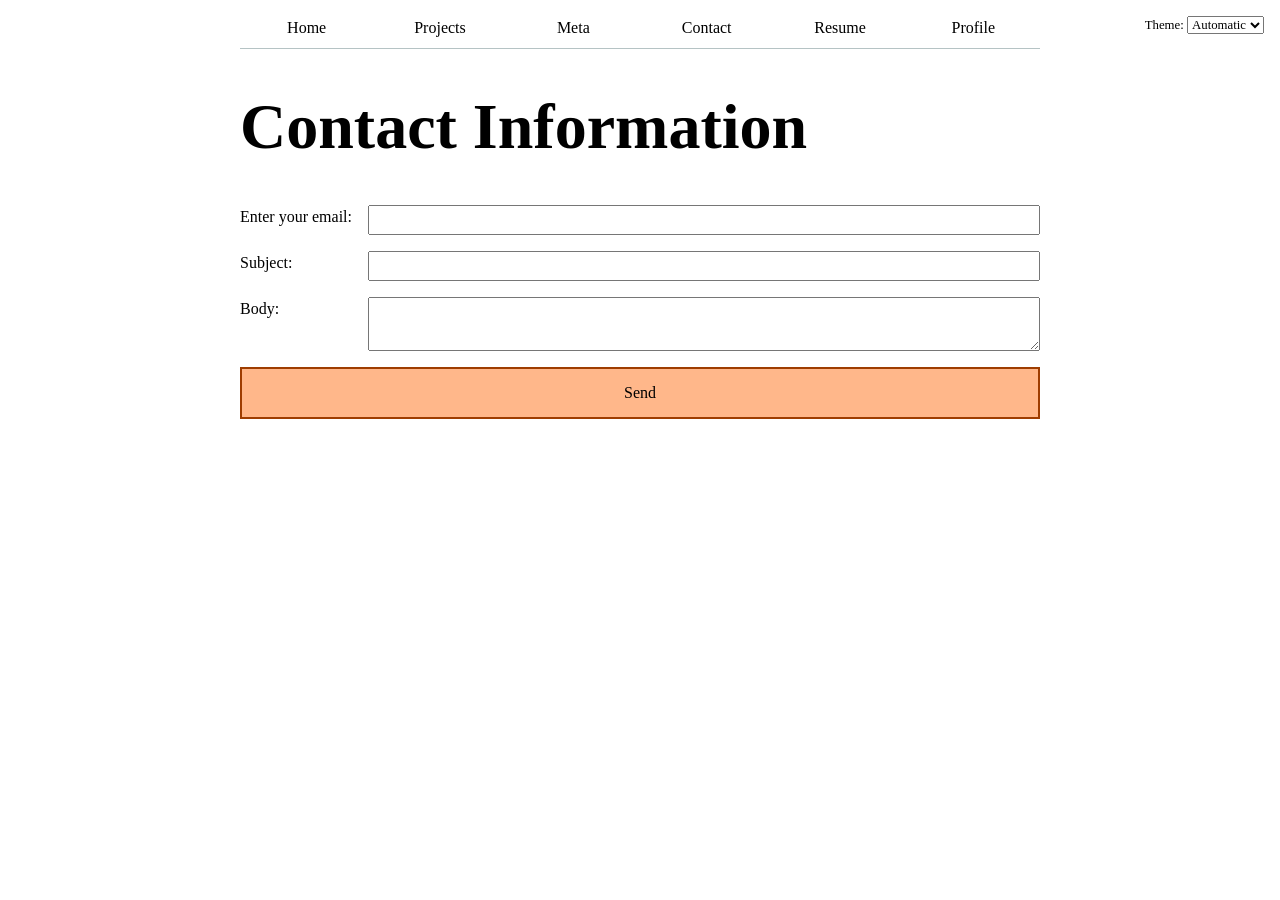
<file: contact/index.html>
<!DOCTYPE html>
<html lang="en">
<head>
    <meta charset="UTF-8">
    <meta name="viewport" content="width=device-width, initial-scale=1.0">
    <title>Contact</title>
    <link rel="stylesheet" href="../style.css" />
</head>
<body>
    <h1>Contact Information</h1>
        <form action="mailto:ssathaye@ucsd.edu" method="POST" enctype="text/plain">
            <label>Enter your email:
            <input type="email" name="email"/></label>
            <label>Subject:
            <input name="subject"/></label>
            <label>Body:<textarea name="body"></textarea></label>
            <button>Send</button>
        </form>
    <script type="module" src="../global.js"></script>
</body>
</html>
</file>
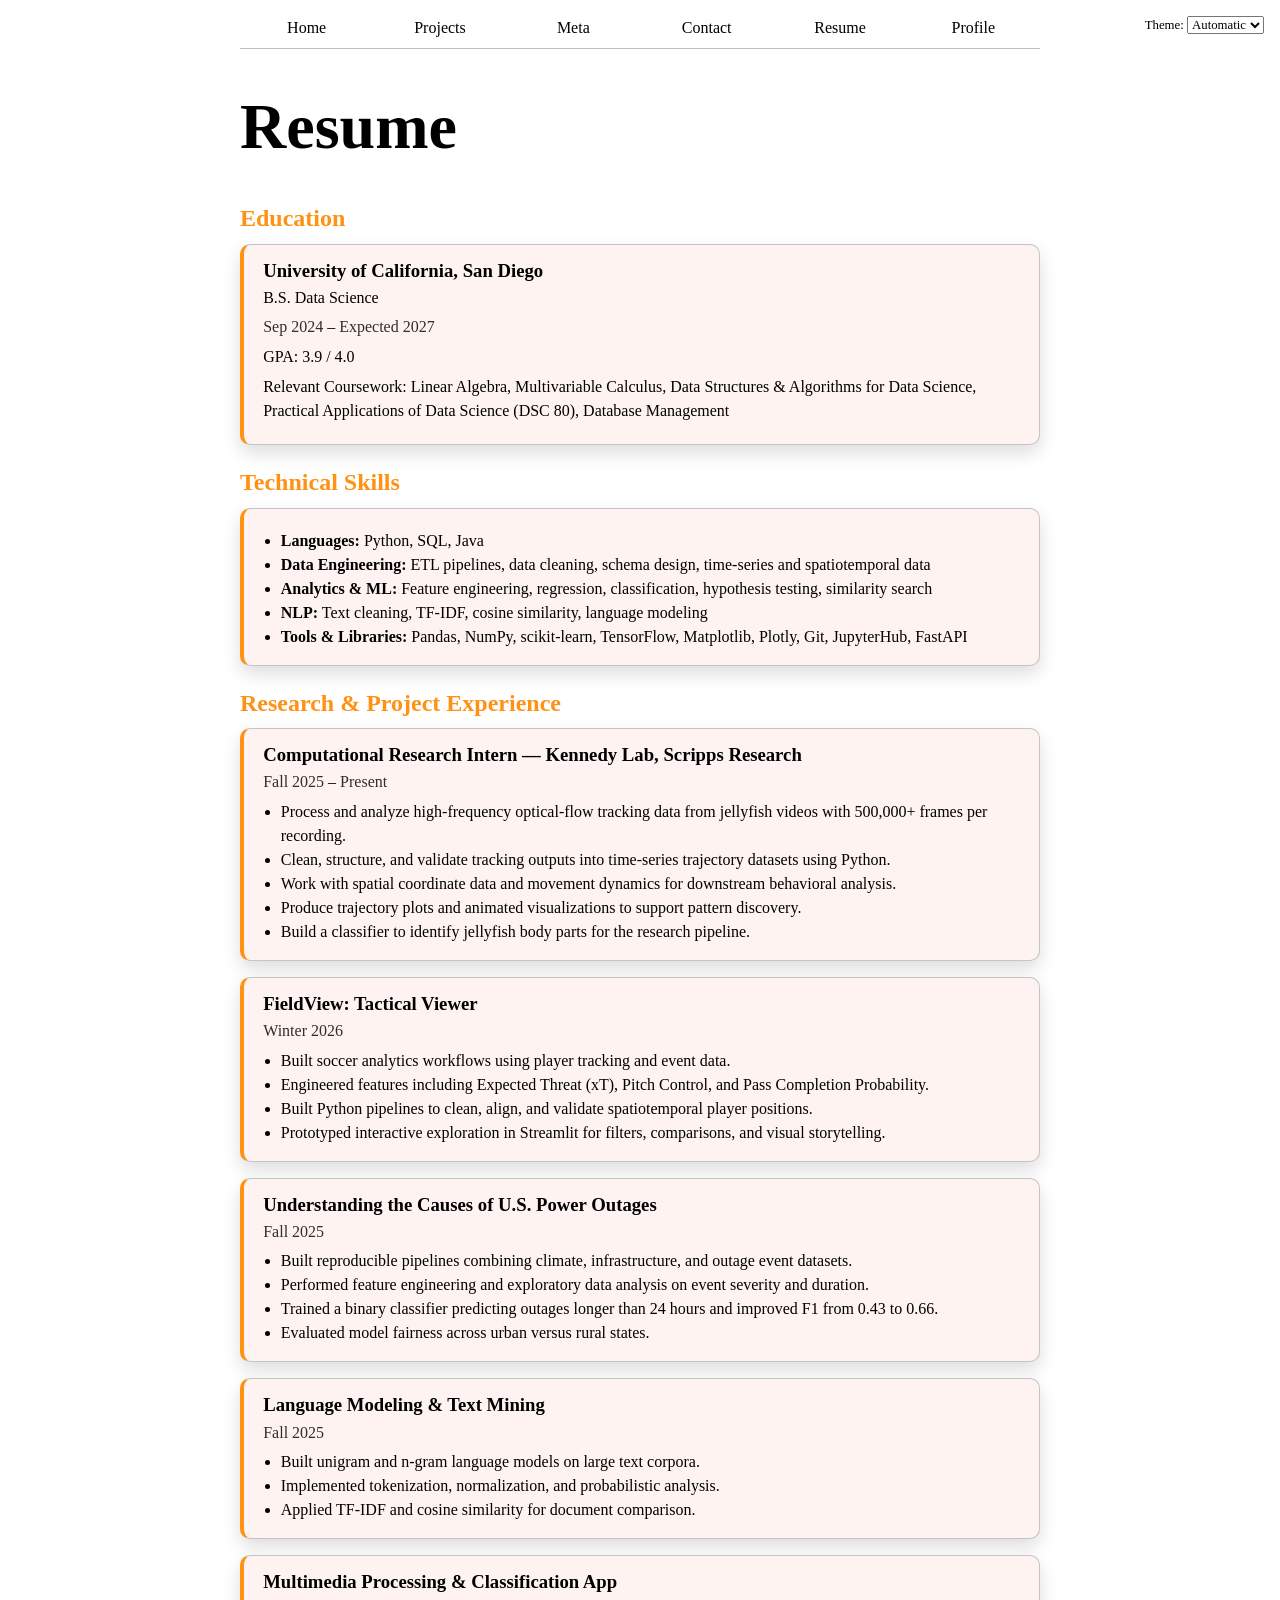
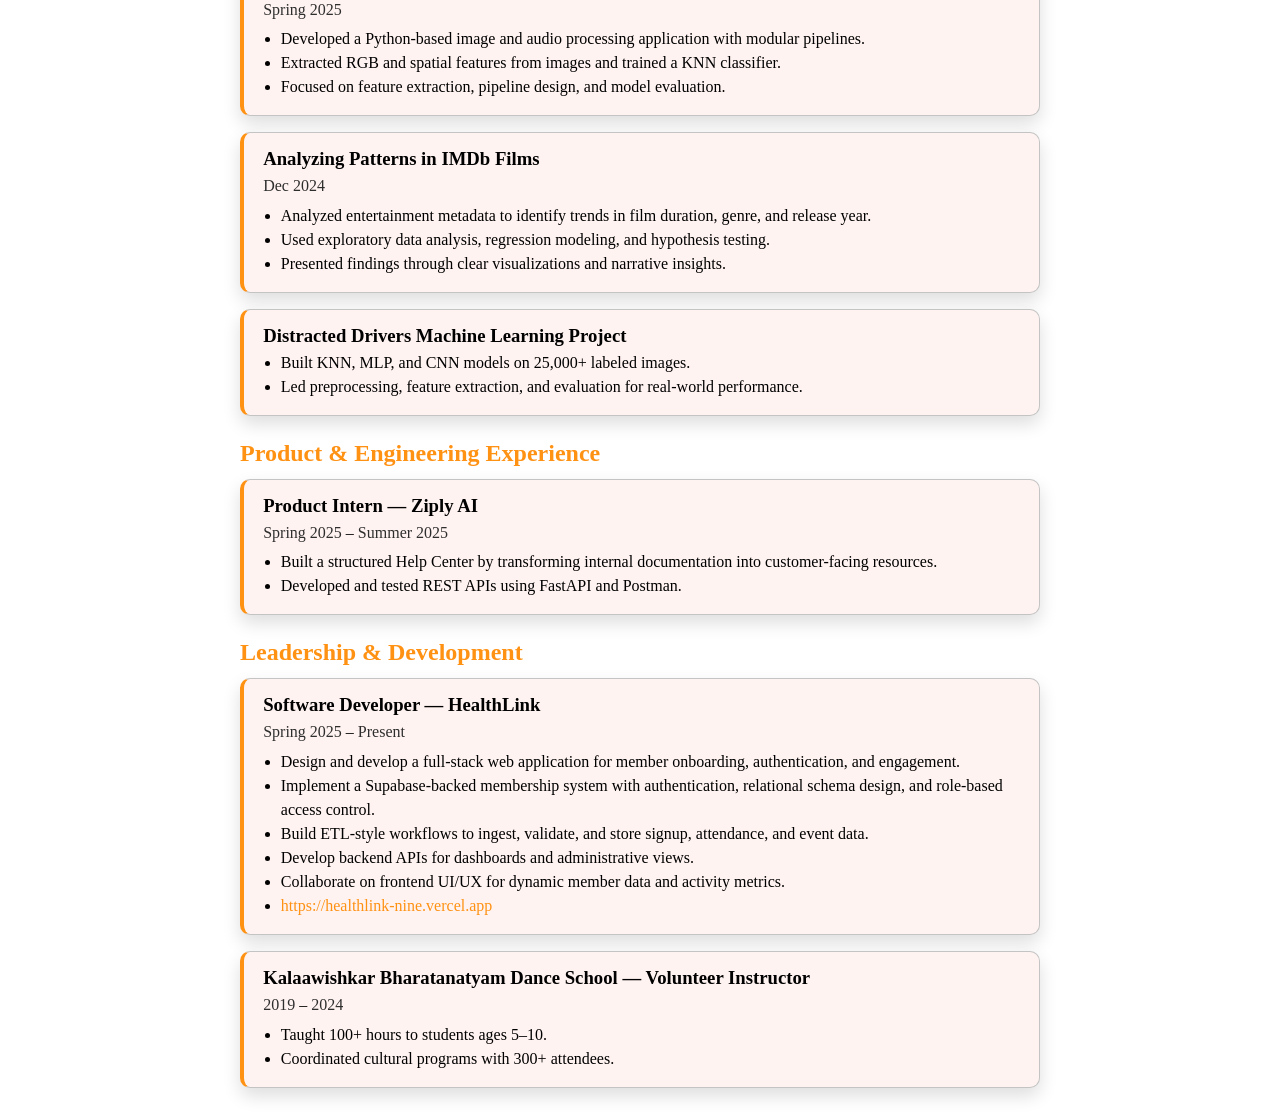
<file: resume/index.html>
<!DOCTYPE html>
<html lang="en">
<head>
    <meta charset="UTF-8">
    <meta name="viewport" content="width=device-width, initial-scale=1.0">
    <title>Resume</title>
    <link rel="stylesheet" href="../style.css" />
</head>
<body class="resume-page">
    <h1>Resume</h1>
    <section>
        <h2>Education</h2>
        <article>
            <h3>University of California, San Diego</h3>
            <p>B.S. Data Science</p>
            <p>
                <time datetime="2024-09">Sep 2024</time> –
                <time datetime="2027">Expected 2027</time>
            </p>
            <p>GPA: 3.9 / 4.0</p>
            <p>
                Relevant Coursework: Linear Algebra, Multivariable Calculus,
                Data Structures & Algorithms for Data Science, Practical Applications
                of Data Science (DSC 80), Database Management
            </p>
        </article>
    </section>

        <section>
            <h2>Technical Skills</h2>
            <article>
                <ul>
                    <li><strong>Languages:</strong> Python, SQL, Java</li>
                    <li><strong>Data Engineering:</strong> ETL pipelines, data cleaning, schema design, time-series and spatiotemporal data</li>
                    <li><strong>Analytics & ML:</strong> Feature engineering, regression, classification, hypothesis testing, similarity search</li>
                    <li><strong>NLP:</strong> Text cleaning, TF-IDF, cosine similarity, language modeling</li>
                    <li><strong>Tools & Libraries:</strong> Pandas, NumPy, scikit-learn, TensorFlow, Matplotlib, Plotly, Git, JupyterHub, FastAPI</li>
                </ul>
            </article>
        </section>

        <section>
            <h2>Research & Project Experience</h2>

            <article>
                <h3>Computational Research Intern — Kennedy Lab, Scripps Research</h3>
                <p>
                    <time datetime="2025-09">Fall 2025</time> –
                    <time datetime="2026-04">Present</time>
                </p>
                <ul>
                    <li>Process and analyze high-frequency optical-flow tracking data from jellyfish videos with 500,000+ frames per recording.</li>
                    <li>Clean, structure, and validate tracking outputs into time-series trajectory datasets using Python.</li>
                    <li>Work with spatial coordinate data and movement dynamics for downstream behavioral analysis.</li>
                    <li>Produce trajectory plots and animated visualizations to support pattern discovery.</li>
                    <li>Build a classifier to identify jellyfish body parts for the research pipeline.</li>
                </ul>
            </article>

            <article>
                <h3>FieldView: Tactical Viewer</h3>
                <p>
                    <time datetime="2026-01">Winter 2026</time>
                </p>
                <ul>
                    <li>Built soccer analytics workflows using player tracking and event data.</li>
                    <li>Engineered features including Expected Threat (xT), Pitch Control, and Pass Completion Probability.</li>
                    <li>Built Python pipelines to clean, align, and validate spatiotemporal player positions.</li>
                    <li>Prototyped interactive exploration in Streamlit for filters, comparisons, and visual storytelling.</li>
                </ul>
            </article>

            <article>
                <h3>Understanding the Causes of U.S. Power Outages</h3>
                <p>
                    <time datetime="2025">Fall 2025</time>
                </p>
                <ul>
                    <li>Built reproducible pipelines combining climate, infrastructure, and outage event datasets.</li>
                    <li>Performed feature engineering and exploratory data analysis on event severity and duration.</li>
                    <li>Trained a binary classifier predicting outages longer than 24 hours and improved F1 from 0.43 to 0.66.</li>
                    <li>Evaluated model fairness across urban versus rural states.</li>
                </ul>
            </article>

            <article>
                <h3>Language Modeling & Text Mining</h3>
                 <p>
                    <time datetime="2025">Fall 2025</time>
                </p>
                <ul>
                    <li>Built unigram and n-gram language models on large text corpora.</li>
                    <li>Implemented tokenization, normalization, and probabilistic analysis.</li>
                    <li>Applied TF-IDF and cosine similarity for document comparison.</li>
                </ul>
            </article>
            <article>
                <h3>Multimedia Processing & Classification App</h3>
                 <p>
                    <time datetime="2025">Spring 2025</time>
                </p>
                <ul>
                    <li>Developed a Python-based image and audio processing application with modular pipelines.</li>
                    <li>Extracted RGB and spatial features from images and trained a KNN classifier.</li>
                    <li>Focused on feature extraction, pipeline design, and model evaluation.</li>
                </ul>
            </article>
            <article>
                <h3>Analyzing Patterns in IMDb Films</h3>
                <p>
                    <time datetime="2024-12">Dec 2024</time>
                </p>
                <ul>
                    <li>Analyzed entertainment metadata to identify trends in film duration, genre, and release year.</li>
                    <li>Used exploratory data analysis, regression modeling, and hypothesis testing.</li>
                    <li>Presented findings through clear visualizations and narrative insights.</li>
                </ul>
            </article>
            <article>
                <h3>Distracted Drivers Machine Learning Project</h3>
                <ul>
                    <li>Built KNN, MLP, and CNN models on 25,000+ labeled images.</li>
                    <li>Led preprocessing, feature extraction, and evaluation for real-world performance.</li>
                </ul>
            </article>
        </section>
        <section>
            <h2>Product & Engineering Experience</h2>
            <article>
                <h3>Product Intern — Ziply AI</h3>
                <p>
                    <time datetime="2025-03">Spring 2025</time> –
                    <time datetime="2025-08">Summer 2025</time>
                </p>
                <ul>
                    <li>Built a structured Help Center by transforming internal documentation into customer-facing resources.</li>
                    <li>Developed and tested REST APIs using FastAPI and Postman.</li>
                </ul>
            </article>
        </section>
        <section>
            <h2>Leadership & Development</h2>
            <article>
                <h3>Software Developer — HealthLink</h3>
                <p>
                    <time datetime="2025-03">Spring 2025</time> –
                    <time datetime="2026-04">Present</time>
                </p>
                <ul>
                    <li>Design and develop a full-stack web application for member onboarding, authentication, and engagement.</li>
                    <li>Implement a Supabase-backed membership system with authentication, relational schema design, and role-based access control.</li>
                    <li>Build ETL-style workflows to ingest, validate, and store signup, attendance, and event data.</li>
                    <li>Develop backend APIs for dashboards and administrative views.</li>
                    <li>Collaborate on frontend UI/UX for dynamic member data and activity metrics.</li>
                     <li><a href="https://healthlink-nine.vercel.app" target="_blank">https://healthlink-nine.vercel.app</a></li>
                </ul>
            </article>
            <article>
                <h3>Kalaawishkar Bharatanatyam Dance School — Volunteer Instructor</h3>
                <p>
                    <time datetime="2019">2019</time> –
                    <time datetime="2024">2024</time>
                </p>
                <ul>
                    <li>Taught 100+ hours to students ages 5–10.</li>
                    <li>Coordinated cultural programs with 300+ attendees.</li>
                </ul>
            </article>
        </section>
    <script type="module" src="../global.js"></script>
</body>
</html>
</file>
<file: style.css>
body {
  font: 100%/1.5 Georgia;
  max-width: 100ch;
  margin-inline: max(1em, (100% - 100ch) / 2);
}

html {
  --color-accent: oklch(75.898% 0.17458 59.732);
  accent-color: var(--color-accent);
  color-scheme: light dark;
}

/* Typography tweaks for headings */
h1,
h2,
h3,
h4,
h5,
h6 {
  line-height: 1.1;
  text-wrap: balance;
}

h1 {
  font-size: 4rem;
}

h2 {
  margin: 0 0 0.5em;
  color: var(--color-accent);
}

.menu {
  --border-color: oklch(50% 10% 200 / 40%);
  display: flex;
  border-bottom: 1px solid var(--border-color);
  margin-bottom: 1.25em;
}

.menu a {
  flex: 1;
  text-decoration: none;
  color: inherit;
  text-align: center;
  padding: 0.5em;
  border-bottom: 0 solid transparent;
}

.menu a.current {
  border-bottom: 0.4em solid var(--border-color);
  padding-bottom: 0.1em;
}

.menu a:hover {
  border-bottom: 0.4em solid var(--color-accent);
  background-color: color-mix(in oklch, var(--color-accent), canvas 85%);
}

/* Contact form layout */
form {
  display: grid;
  grid-template-columns: auto 1fr;
  gap: 1em;
}

form label {
  display: grid;
  grid-template-columns: subgrid;
  grid-column: 1 / -1;
}

input,
textarea,
button,
select {
  font: inherit;
}

input,
textarea {
  width: 100%;
  box-sizing: border-box;
}

button {
  grid-column: 1 / -1;
  width: 100%;
  background: #ffb78a;
  color: rgb(0, 0, 0);
  border: 2px solid #9e3d01;
  padding: 0.75em;
  cursor: pointer;
}

.color-scheme {
  position: absolute;
  top: 1rem;
  right: 1rem;
  font-size: 80%;
}

/* Projects grid */
.projects {
  display: grid;
  grid-template-columns: repeat(auto-fill, minmax(15em, 1fr));
  gap: 1em;
  margin-block: 1.5em;
}

.projects article {
  display: grid;
  grid-template-rows: subgrid;
  grid-row: span 3;
}

.projects h2 {
  margin: 0 0 0.35em;
}

.projects img {
  width: 100%;
  height: auto;
  display: block;
}

.project-copy {
  display: grid;
  gap: 0.2em;
}

.project-copy p {
  margin: 0;
}

.project-year {
  color: color-mix(in oklch, canvastext 50%, canvas 50%);
  font-family: Baskerville, Georgia, serif;
  font-variant-numeric: oldstyle-nums;
}

.projects-chart-layout {
  display: flex;
  align-items: flex-start;
  gap: 2rem;
  margin-block: 1.5rem;
}

#projects-pie-plot {
  max-width: 20em;
  margin-block: 2em;
  flex: 0 0 min(20em, 40vw);
  overflow: visible;
}

#projects-pie-plot path {
  cursor: pointer;
  transition: opacity 300ms, fill 300ms;
}

#projects-pie-plot:has(path:hover) path:not(:hover) {
  opacity: 0.5;
}

.legend {
  flex: 1;
  display: grid;
  grid-template-columns: repeat(auto-fill, minmax(9em, 1fr));
  gap: 0.85rem;
  list-style: none;
  margin: 0;
  padding: 1rem;
  border: 1px solid color-mix(in oklch, canvastext 20%, canvas 80%);
  border-radius: 12px;
  background: color-mix(in oklch, canvas 94%, var(--color-accent) 6%);
}

.legend-item {
  display: flex;
  align-items: center;
  gap: 0.5rem;
  padding: 0.35rem 0.45rem;
  border-radius: 0.65rem;
  cursor: pointer;
}

.legend-item em {
  color: color-mix(in oklch, canvastext 60%, canvas 40%);
  font-style: normal;
}

.swatch {
  display: inline-block;
  width: 1rem;
  aspect-ratio: 1 / 1;
  border-radius: 50%;
  background: var(--color);
  flex: none;
}

.selected {
  --color: oklch(60% 45% 0) !important;
}

#projects-pie-plot path.selected {
  fill: var(--color);
}

.legend-item.selected {
  background: color-mix(in oklch, var(--color) 14%, canvas 86%);
}

.searchBar {
  width: 100%;
  margin-block: 0 1rem;
}

#profile-stats {
  margin-block: 1em 2em;
}

#profile-stats dl {
  display: grid;
  grid-template-columns: repeat(4, 1fr);
  gap: 0.4em 1em;
  padding: 1em;
  border: 1px solid color-mix(in oklch, canvastext 20%, canvas 80%);
  border-radius: 12px;
  background: color-mix(in oklch, canvas 94%, var(--color-accent) 6%);
}

#profile-stats dt {
  grid-row: 1;
  font-weight: 700;
  color: color-mix(in oklch, canvastext 75%, var(--color-accent) 25%);
}

#profile-stats dd {
  grid-row: 2;
  margin: 0;
  font-size: 1.4rem;
  font-weight: 700;
}

@media (max-width: 700px) {
  #profile-stats dl {
    grid-template-columns: repeat(2, 1fr);
  }

  .projects-chart-layout {
    flex-direction: column;
  }

  #projects-pie-plot {
    width: min(100%, 20em);
    flex-basis: auto;
  }
}

/* Resume styling */
.resume-page section {
  margin-block: 1.5em;
}

.resume-page article {
  background: color-mix(in oklch, canvas 90%, var(--color-accent) 10%);
  border: 1px solid color-mix(in oklch, canvastext 18%, canvas 82%);
  border-left: 4px solid var(--color-accent);
  border-radius: 10px;
  padding: 1em 1.2em;
  box-shadow: 0 8px 18px color-mix(in oklch, canvastext 10%, canvas 90%);
}

.resume-page article + article {
  margin-top: 1em;
}

.resume-page h3 {
  margin: 0 0 0.25em;
}

.resume-page p {
  margin: 0 0 0.35em;
}

.resume-page ul {
  margin: 0.25em 0 0 1.1em;
  padding: 0;
  line-height: 1.5;
}

.resume-page time {
  color: color-mix(in oklch, canvastext 70%, canvas 30%);
  font-variant-numeric: tabular-nums;
}

.resume-page section a {
  color: var(--color-accent);
  text-decoration: none;
}

.resume-page section a:hover {
  text-decoration: underline;
}

/* Meta page */
#stats,
#language-breakdown {
  margin-block: 1.5rem;
}

dl.stats {
  display: grid;
  grid-template-columns: repeat(4, 1fr);
  gap: 0.4em 1em;
  padding: 1em;
  border: 1px solid color-mix(in oklch, canvastext 20%, canvas 80%);
  border-radius: 12px;
  background: color-mix(in oklch, canvas 94%, var(--color-accent) 6%);
}

dl.stats dt {
  margin: 0;
  font-weight: 700;
  color: color-mix(in oklch, canvastext 75%, var(--color-accent) 25%);
}

dl.stats dd {
  margin: 0;
}

#chart {
  margin-block: 1rem;
}

#chart svg {
  width: 100%;
  height: auto;
  display: block;
}

.gridlines line {
  stroke: color-mix(in oklch, canvastext 25%, canvas 75%);
  stroke-opacity: 0.45;
}

.gridlines path {
  display: none;
}

circle {
  transition: 200ms;
  transform-origin: center;
  transform-box: fill-box;
}

circle:hover {
  transform: scale(1.5);
}

circle.selected {
  fill: #ff6b6b;
}

dl.info {
  display: grid;
  grid-template-columns: auto 1fr;
  gap: 0.25rem 0.75rem;
  margin: 0;
  padding: 0.85rem 1rem;
  border: 1px solid color-mix(in oklch, canvastext 18%, canvas 82%);
  border-radius: 10px;
  background: rgb(255 255 255 / 0.9);
  color: #111;
  box-shadow: 0 10px 24px rgb(0 0 0 / 0.14);
  backdrop-filter: blur(8px);
  transition-duration: 500ms;
  transition-property: opacity, visibility;
}

dl.info dt {
  margin: 0;
  color: color-mix(in oklch, canvastext 60%, canvas 40%);
}

dl.info dd {
  margin: 0;
}

dl.info[hidden]:not(:hover, :focus-within) {
  opacity: 0;
  visibility: hidden;
}

.tooltip {
  position: fixed;
  top: 1em;
  left: 1em;
  z-index: 1000;
  pointer-events: none;
}

#selection-count {
  margin: 1rem 0 0.5rem;
  font-weight: 700;
}

.selection {
  fill-opacity: 0.1;
  stroke: black;
  stroke-opacity: 0.7;
  stroke-dasharray: 5 3;
}

@media (max-width: 700px) {
  dl.stats {
    grid-template-columns: repeat(2, 1fr);
  }
}
</file>
